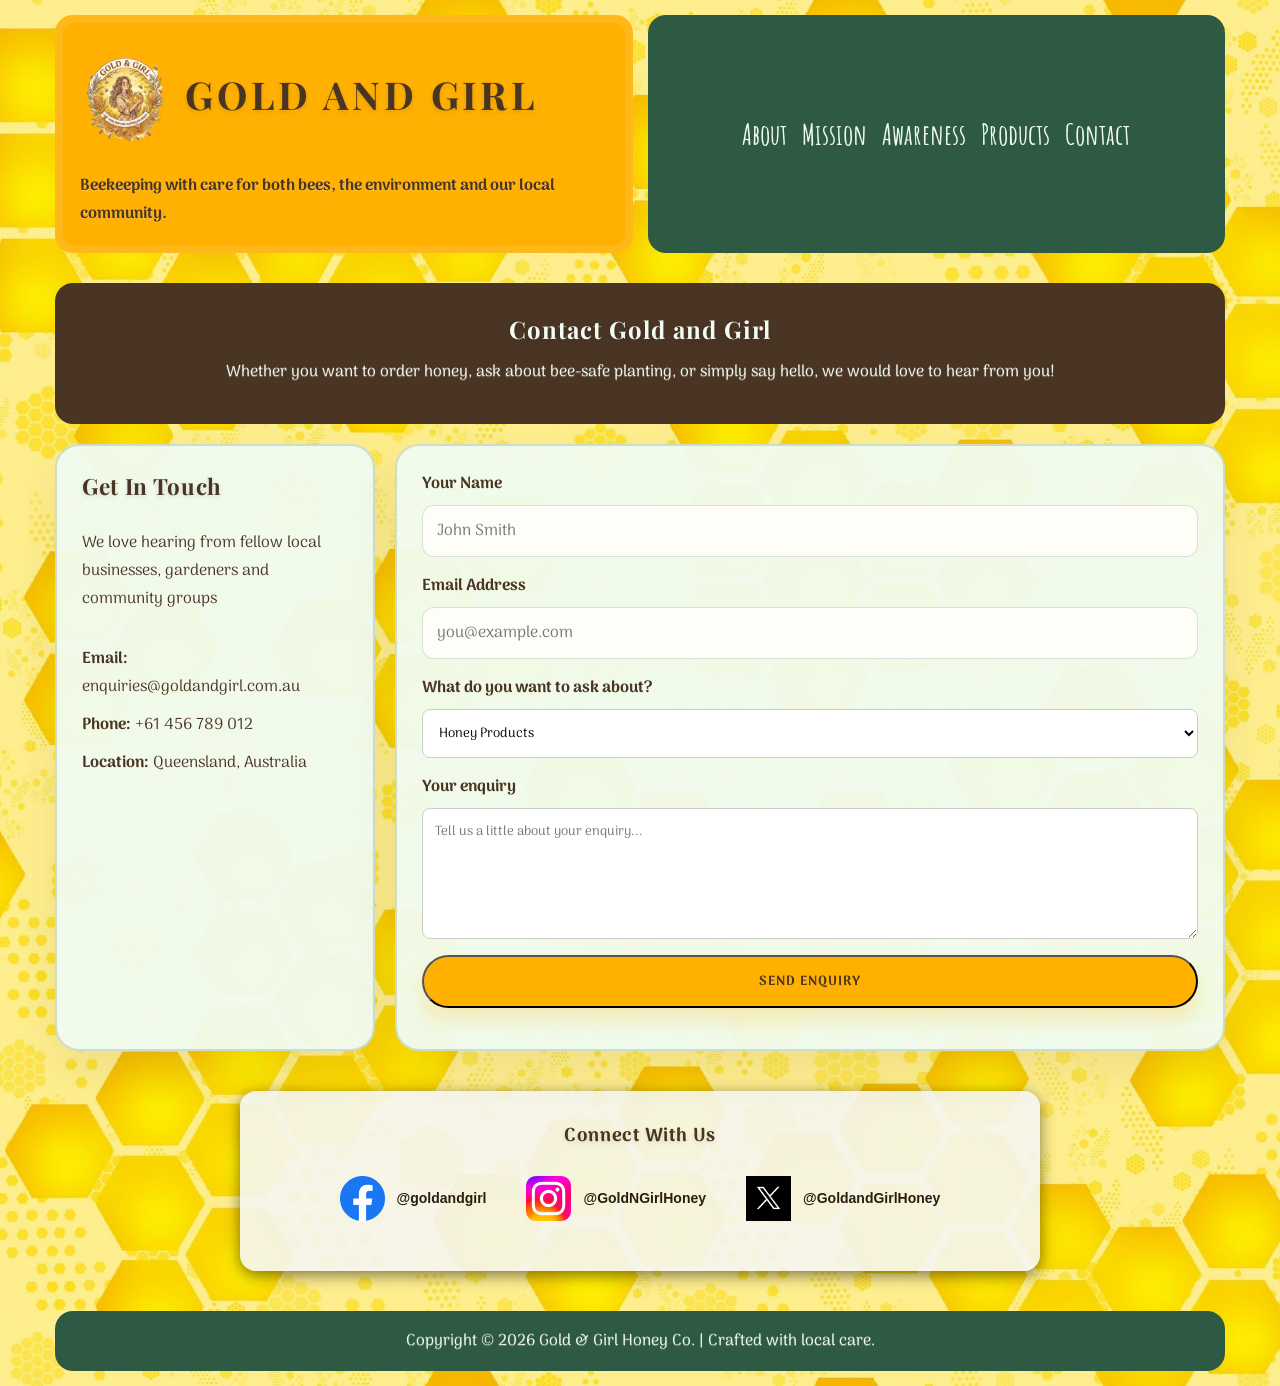
<file: contacts.html>
<!DOCTYPE html>
<html lang="en">
<head>
    <meta charset="UTF-8">
    <meta name="viewport" content="width=device-width, initial-scale=1.0">
    <title>Contact Gold and Girl</title>
    <link rel="stylesheet" href="style.css">
</head>
<body><!-- Titlee section/header -->
    <header class="main-header">
        <div class="header-title">
            <div class="logo-heading">
                <img src= "images/GoldNGirlLOGO.png" alt="Gold and Girl Logo" class="logo">
                <h1>Gold and Girl</h1>
            </div>
            <p> Beekeeping with care for both bees, the environment and our local community.</p>
        </div>
        <!-- Nav links -->
        <nav class ="header-links">
            <a href="index.html#about">About</a>
            <a href="index.html#mission">Mission</a>
            <a href="index.html#awareness">Awareness</a>
            <a href="index.html#products">Products</a>
            <a href="contacts.html">Contact</a><!-- New contact page (this page) -->
        </nav>
    </header>

    <main class="contacts-page">
        <section class="content-cta contact hero">
            <div>
                <h2>Contact Gold and Girl</h2>
                <p>Whether you want to order honey, ask about bee-safe planting, or simply say hello, we would love to hear from you!</p>
            </div>
        </section>

        <section class="contact-layout">
            <div class="contact-card contact-details">
                <h3>Get In Touch</h3><!-- contact layout-->
                <p>We love hearing from fellow local businesses, gardeners and community groups</p>
                <ul>
                    <li><strong>Email:</strong> enquiries@goldandgirl.com.au</li>
                    <li><strong>Phone:</strong> +61 456 789 012</li><!--all fictional info-->
                    <li><strong>Location:</strong> Queensland, Australia</li>
                </ul>
            </div>

            <div class="contact-card"><!-- the website web3forms just told me to paste this in my .html file-->
                 <form id="enquiry-form" class="contact-form" action="https://api.web3forms.com/submit" method="POST">

                    <input type="hidden" name="access_key" value="b2ed19f0-d632-40c3-b9b5-d496e8c6b7c5">
                        
                    <input type="hidden" name="redirect" value="">

                    <div class="form-row">
                        <label for="name">Your Name</label><!--website asking for name-->
                        <input id="name" name="name" type="text" placeholder="John Smith" required><!-- Grey faint placeholder text in the textboxes-->
                    </div>

                    <div class="form-row">
                        <label for="email">Email Address</label><!-- website asking for email -->
                        <input id="email" name="email" type="email" placeholder="you@example.com" required>
                    </div>

                    <div class="form-row"><!-- topic selection -->
                        <label for="topic">What do you want to ask about?</label>
                        <select id="topic" name="topic">
                            <option value="honey">Honey Products</option> <!--options-->
                            <option value="bees">Bee health and awareness</option>
                            <option value="order">Ordering or delivery</option>
                            <option value="other">Something else</option>
                        </select>
                    </div>

                    <div class="form-row"><!-- A 5 row wide textbox for extra info -->
                        <label for="message">Your enquiry</label>
                        <textarea id="message" name="message" rows="5" placeholder="Tell us a little about your enquiry..." required></textarea>
                    </div>

                        <button type="submit" class="btn">Send enquiry</button><!-- Submit button -->
                    <div id="form-message" class="form-message" role="status" aria-live="polite"></div>
                </form>
            </div>
        </section>
    </main>
<!-- Submit button -->
    <section class="socials-section">
        <h3>Connect With Us</h3>
        <div class="contact-socials">
            <a href="https://www.facebook.com" target="_blank" class="social-link-item"><!-- Clickable link-->

                <img src="images/Facebook_logo.png" alt="Facebook Icon">
                <span>@goldandgirl</span>
            </a>

            <a href="https://www.instagram.com" target="_blank" class="social-link-item"><!-- Clickable link-->
                <img src="images/Instagram_logo.png" alt="instagram logo">
                <span>@GoldNGirlHoney</span>
            </a>

            <a href="https://www.x.com" target="_blank" class="social-link-item"><!-- Clickable link-->
                <img src="images/Twitter_logo.jpg" alt="X logo">
                <span>@GoldandGirlHoney</span>
            </a>
        </div>
    </section>

    <footer class="main-footer"><!-- footer-->
        <p>Copyright © 2026 Gold & Girl Honey Co. | Crafted with local care. </p>
    </footer>

    <script>
        const form = document.getElementById('enquiry-form');
        const messageBox = document.getElementById('form-message');

        form.addEventListener('submit', function (event) {
            //inputs by the user
            const name = document.getElementById('name').value.trim();
            const email = document.getElementById('email').value.trim();
            const message = document.getElementById('message').value.trim();

            if (!name || !email || !message) {
                event.preventDefault();//stops emtpy forms from coming in
                messageBox.textContent = 'Please complete your name, email and enquiry before sending.';
                messageBox.className = 'form-message';
                return;
            }

            let topic = document.getElementById('topic').value;
            let topicLabel = 'enquiry';
    
            if (topic === 'honey'){//checks from line 67-70 to see if the topic was about honey
                topicLabel = 'honey order or product question';
            } else if (topic === 'bees') {//checks from line 67-70 to see if the topic was about bees
                topicLabel = 'bee health and awareness question';
            } else if (topic === 'order') {//checks from line 67-70 to see if the topic was about ordering
                topicLabel = 'ordering or delivery enquiry';
            }//if it's in the "other" category, then it doesnt need a line of text, just goes back to the default enquiry text in line 129

            messageBox.textContent = `Thanks ${name}! Your ${topicLabel} has been received. We will reply to ${email} shortly.`;
            messageBox.className = 'form-message success';
            
        });

    </script>

</body>
</html>
</file>
<file: style.css>
/* ========================================================================== */
/* 1. GOOGLE FONTS IMPORT                                                     */
/* ========================================================================== */
/* This line loads custom fonts from Google so the page text looks nicer. */
@import url('https://fonts.googleapis.com/css2?family=Amatic+SC:wght@700&family=Arima:wght@400;700&family=Playfair+Display:wght@600;700&display=swap');

/* ========================================================================== */
/* 2. BRAND COLOR VARIABLES                                                   */
/* ========================================================================== */
/* The :root selector is the top-level element that holds variables we can reuse. */
:root {
    /* These are named colors that we can use throughout t  he stylesheet. */
    --amber-flame: #FFB000;    /* A warm gold color for buttons and highlights. */
    --carrot-orange: #EA8D22;  /* A stronger orange used for hover and bright accents. */
    --deep-walnut: #4A3525;    /* A dark brown color for text and headings. */
    --mint-cream: #F1FBF1;     /* A soft pale background color for the page. */
    --hunter-green: #2E5A44;   /* A rich green for links and footer background. */
}

/* ========================================================================== */
/* 3. GLOBAL RESET & BASE STYLES                                              */
/* ========================================================================== */
/* This block sets simple base rules for all elements so layout is predictable. */
* {
    box-sizing: border-box; /* Make width and height include padding and border. */
    margin: 0;              /* Remove default browser margins around every element. */
    padding: 0;             /* Remove default browser padding from every element. */
}

html, body {
    min-height: 100%;      /* Ensure the page can grow at least to full screen height. */
}

body {
    font-family: 'Arima', 'Segoe UI', system-ui, sans-serif; /* Set the default text font for the page with strong fallbacks. */
    background-color: var(--mint-cream);        /* Use the soft background color from variables. */
    color: var(--deep-walnut);                  /* Use the dark brown color for normal text. */
    padding: 15px;                              /* Add some space around the page edges. */
    max-width: 1200px;                          /* Keep the page from becoming too wide. */
    margin: 0 auto;                             /* Center the page horizontally in the browser. */
    background-image: url('images/HexagonBackgroundPattern.jpg'); /* Add a decorative background image. */
    background-size: cover;                     /* Make the background image cover the full area. */
    background-position: center;                /* Center the background image. */
    background-repeat: no-repeat;               /* Do not repeat the background image. */
}

img {
    max-width: 100%;    /* Prevent image width from overflowing its container. */
    height: auto;       /* Keep image proportions correct when resized. */
    display: block;     /* Remove default inline spacing below images. */
}

button, .btn {
    font-family: 'Arima', system-ui, sans-serif; /* Use the same font for buttons and links styled as buttons. */
}

/* ========================================================================== */
/* 4. TYPOGRAPHY RULES                                                        */
/* ========================================================================== */
/* These rules control how headings and text appear on the page. */
h1, h2, h3, h4, h5, h6 {
    font-family: 'Playfair Display', Georgia, serif; /* Use a serif font for headings. */
    font-optical-sizing: auto;                       /* Let the browser choose the best font shape. */
    font-weight: 700;                               /* Make headings bold. */
    letter-spacing: 0.03em;                         /* Add a little space between letters. */
    text-shadow: 0 2px 5px rgba(0, 0, 0, 0.12);      /* Add a soft shadow for a lifted look. */
}

h1 {
    font-size: clamp(2.4rem, 4vw, 4rem); /* Make the main heading responsive to screen size. */
    line-height: 1.03;                    /* Control the spacing between lines in the heading. */
}

h2 {
    letter-spacing: 0.04em; /* Slightly more space between letters for section headings. */
}

p, span, li, a {
    font-family: 'Arima', system-ui, sans-serif; /* Use the body font for normal text and links. */
    line-height: 1.75;                            /* Increase line spacing for readability. */
}

p, li {
    text-shadow: 0 1px 1px rgba(255, 255, 255, 0.3); /* Light shadow to soften dark text on bright backgrounds. */
}

/* ========================================================================== */
/* 5. WIREFRAME LAYOUT STYLES                                                 */
/* ========================================================================== */

.main-header {
    display: flex;      /* Use flexible layout to place header items side by side. */
    flex-wrap: wrap;    /* Allow items to wrap onto a new line on smaller screens. */
    gap: 15px;          /* Add space between header items. */
    margin-bottom: 30px;/* Add space below the header. */
}

.header-title {
    flex: 1 1 320px;    /* Allow the title area to grow and shrink with the screen. */
    background-color: var(--amber-flame); /* Use the warm gold background color. */
    color: var(--deep-walnut);             /* Dark text on the golden background. */
    padding: 25px;                        /* Add internal spacing inside the box. */
    text-align: left;                     /* Align text to the left edge. */
    border-radius: 18px;                  /* Round the corners of the box. */
    box-shadow: inset 0 0 0 8px rgba(255, 255, 255, 0.1); /* Add a subtle inner outline. */
    display: flex;                        /* Use a vertical flex layout inside the title box. */
    flex-direction: column;               /* Stack the logo and text vertically. */
    gap: 12px;                            /* Add space between items in the box. */
}

.logo-heading {
    display: flex;      /* Place logo image and title side by side. */
    align-items: center;/* Center items vertically within the row. */
    gap: 15px;          /* Add space between the logo and the title. */
    flex-wrap: nowrap;  /* Keep the logo and title on the same line if possible. */
}

.header-title h1 {
    font-size: clamp(1.7rem, 3vw, 2.6rem); /* Make the heading resize on smaller screens. */
    margin: 0;                             /* Remove default spacing around the heading. */
    text-transform: uppercase;             /* Make the heading text all uppercase. */
    letter-spacing: 0.1em;                 /* Add extra spacing between letters. */
    white-space: nowrap;                   /* Prevent the heading from wrapping to a new line. */
}

.logo {
    display: block;       /* Make the logo behave like a block-level item. */
    max-width: 90px;      /* Keep the logo from growing too large. */
    margin: 0;            /* Remove any default margins. */
    flex-shrink: 0;       /* Prevent the logo from shrinking smaller than its size. */
}

.header-title p {
    margin-top: 10px;     /* Add space above the description text. */
    font-size: 1rem;      /* Use a normal readable size for the paragraph. */
    font-weight: 700;     /* Make the description text slightly bolder. */
}

.header-links {
    flex: 1 1 320px;      /* Allow the navigation box to grow and shrink too. */
    background-color: var(--hunter-green); /* Use the dark green background. */
    display: flex;        /* Use flex layout for the links. */
    justify-content: center; /* Center the links horizontally. */
    align-items: center;  /* Center the links vertically. */
    gap: 15px;            /* Add space between each link. */
    padding: 25px;        /* Add padding inside the navigation box. */
    border-radius: 18px;  /* Round the corners of the navigation box. */
}

.header-links a {
    font-family: 'Amatic SC', 'Segoe UI', system-ui, sans-serif; /* Use a handwritten-style font for the links with fallbacks. */
    font-size: 1.8rem;                    /* Make the navigation links larger. */
    font-weight: 700;                     /* Make the links bold. */
    color: var(--mint-cream);             /* Use pale text on the dark green background. */
    text-decoration: none;                /* Remove the underline from the links. */
    transition: color 0.2s ease;          /* Smoothly change the color on hover. */
}

.header-links a:hover {
    color: var(--carrot-orange); /* Change link color when the mouse moves over it. */
}

.hero-section {
    position: relative;                     /* Allow layered decorations inside this section. */
    overflow: hidden;                       /* Hide anything that spills outside the section edges. */
    background-color: rgba(241, 251, 241, 0.95); /* Light panel color for the hero area. */
    color: var(--deep-walnut);              /* Dark text color inside the hero area. */
    min-height: 260px;                      /* Give the hero section a minimum height. */
    display: flex;                          /* Use flex layout to center its content. */
    justify-content: center;                /* Center content horizontally. */
    align-items: center;                    /* Center content vertically. */
    text-align: center;                     /* Center the text inside. */
    padding: 40px 30px;                     /* Add padding inside the hero area. */
    border-radius: 18px;                    /* Round the corners of the hero section. */
    border: 3px solid var(--deep-walnut);   /* Add a dark border around the hero section. */
    box-shadow: 0 18px 36px rgba(74, 53, 37, 0.12); /* Add a soft shadow for depth. */
    margin-bottom: 30px;                    /* Add space below the hero section. */
}

.hero-section::before {
    content: '';
    /* This adds a decorative image behind the hero content. */
    position: absolute;
    right: -18%;
    top: 50%;
    width: 420px;
    height: 420px;
    transform: translateY(-50%) rotate(8deg);
    background: url('images/GoldAndGirlHoneyPic.jpg') center/contain no-repeat;
    opacity: 0.18;                           /* Make it very subtle. */
    filter: blur(0.7px);                     /* Slightly blur the decoration. */
    pointer-events: none;                    /* Prevent the decoration from catching mouse clicks. */
}

.hero-section > div {
    position: relative; /* Keep the hero text above the decorative background. */
    z-index: 1;         /* Ensure the text stays in front. */
}

.hero-section h2 {
    font-size: clamp(2.4rem, 4vw, 3.8rem); /* Make the hero headline scale with screen width. */
    margin-bottom: 18px;                  /* Add space below the headline. */
    text-transform: uppercase;            /* Make the headline all uppercase letters. */
    letter-spacing: 0.08em;               /* Slightly space out the letters. */
}

.hero-section p {
    max-width: 760px;     /* Limit the line length for easier reading. */
    margin: 0 auto 25px;  /* Center the paragraph and add space below it. */
    line-height: 1.85;    /* Make the text lines more readable. */
    letter-spacing: 0.01em;
}

.bee-flight-section,
.product-showcase {
    padding: 25px 0;      /* Add vertical space above and below these sections. */
    margin-bottom: 30px;  /* Add extra space below each section. */
}

.bee-flight-card,
.product-card {
    display: flex;        /* Use flex layout to position inner elements. */
    flex-wrap: wrap;      /* Allow content to wrap on narrow screens. */
    gap: 25px;            /* Add space between the card contents. */
    align-items: center;  /* Align content vertically within the card. */
    background-color: rgba(241, 251, 241, 0.95); /* Light card background. */
    border: 2px solid rgba(46, 90, 68, 0.18);    /* Soft border around the card. */
    border-radius: 24px;
    box-shadow: 0 18px 45px rgba(74, 53, 37, 0.08); /* Light shadow for depth. */
    padding: 25px;
    overflow: hidden;     /* Hide overflow from child elements. */
    position: relative;   /* Allow absolute-positioned decorations inside. */
    background-image: radial-gradient(circle at top left, rgba(255, 176, 0, 0.08), transparent 16%),
        radial-gradient(circle at bottom right, rgba(255, 212, 134, 0.08), transparent 22%);
    /* Very subtle gradient decoration in the card background. */
}

.bee-flight-card > * {
    position: relative;   /* Keep child items above any decorative background. */
    z-index: 1;           /* Ensure the text and video show in front. */
}

.product-card::before {
    content: '';
    position: absolute;
    right: -10px;
    bottom: -10px;
    width: 260px;
    height: 260px;
    background: url('images/GoldAndGirlHoneyPic.jpg') center/contain no-repeat;
    opacity: 0.12;
    transform: rotate(10deg);
    pointer-events: none;
    /* Decorative background image for product cards. */
}

.product-card > * {
    position: relative; /* Keep the card content above the decoration. */
    z-index: 1;
}

.product-grid {
    display: grid;                 /* Use a grid layout for the products. */
    grid-template-columns: repeat(3, minmax(240px, 1fr)); /* Three columns that shrink but never get smaller than 240px. */
    gap: 20px;                     /* Add space between product cards. */
    margin-top: 30px;              /* Add space above the product grid. */
}

.product-item {
    background-color: rgba(241, 251, 241, 0.98); /* Light background for the product card. */
    border: 2px solid rgba(46, 90, 68, 0.18);    /* Soft green border. */
    border-radius: 24px;                      /* Round the card corners. */
    padding: 22px;                            /* Add space inside the card. */
    box-shadow: 0 18px 30px rgba(74, 53, 37, 0.08); /* Soft drop shadow. */
    display: flex;                            /* Use flex so the card can stack content vertically. */
    flex-direction: column;                   /* Stack child elements top to bottom. */
    gap: 16px;                                /* Add space between child elements. */
}

.product-item-img {
    width: 100%;      /* Make the image fill the card width. */
    height: 180px;    /* Fix the image height so cards line up nicely. */
    object-fit: cover;/* Crop the image to fill the box without stretching. */
    border-radius: 18px; /* Round the image corners. */
}

.product-item h3 {
    margin: 0;        /* Remove default heading margin. */
    font-size: 1.4rem; /* Make the product title a little larger. */
}

.product-item ul {
    list-style: none; /* Remove default bullet styling from the list. */
    padding: 0;
    margin: 0;
    display: grid;    /* Use a grid so list items stack cleanly with gaps. */
    gap: 8px;         /* Add space between list items. */
}

.product-item li {
    position: relative; /* Allow a custom bullet to be positioned. */
    padding-left: 22px; /* Make room for the custom bullet. */
    line-height: 1.6;   /* Increase line spacing for readability. */
}

.product-item li::before {
    content: '•';         /* Add a custom bullet character before each item. */
    position: absolute;   /* Position it absolutely inside the list item. */
    left: 0;              /* Place it at the left edge. */
    color: var(--carrot-orange); /* Use the accent orange for the bullet. */
}

.product-note {
    margin-top: auto;      /* Push this note to the bottom of the card if space allows. */
    color: var(--deep-walnut);
    opacity: 0.8;          /* Make the note a little lighter than regular text. */
    font-size: 0.95rem;    /* Slightly smaller text for the note. */
}

.product-action {
    display: flex;         /* Arrange the price and button in a row. */
    align-items: center;   /* Align the price and button vertically. */
    justify-content: space-between; /* Put them at opposite ends of the row. */
    gap: 12px;             /* Add space between the price and button. */
    margin-top: 12px;      /* Add space above this action row. */
}

.price {
    font-weight: 700;      /* Make the price bold. */
    color: var(--deep-walnut); /* Use dark color for readability. */
    background: rgba(255, 176, 0, 0.08); /* Add a soft gold background. */
    padding: 8px 12px;     /* Give the price some padding. */
    border-radius: 12px;   /* Round the edges of the price badge. */
}

@media (max-width: 920px) {
    .product-grid {
        grid-template-columns: 1fr; /* On smaller screens, stack product cards vertically. */
    }
}

.bee-flight-text,
.product-copy {
    flex: 1; /* Allow text blocks to take up available space inside their containers. */
}

.bee-flight-text h2,
.product-copy h2 {
    margin-bottom: 15px; /* Add space below section headings. */
}

.bee-flight-text p,
.product-copy p {
    margin-bottom: 15px; /* Add space below paragraphs. */
    line-height: 1.7;    /* Make paragraph text easier to read. */
}

.product-card {
    flex-wrap: wrap; /* Allow product card content to wrap on narrow screens. */
}

.jar-img {
    width: min(100%, 400px); /* Limit jar image width to 400px but allow it to shrink. */
    border-radius: 24px;
    box-shadow: 0 15px 40px rgba(74, 53, 37, 0.14); /* Add a soft shadow to the jar image. */
}

.product-copy ul {
    list-style: none; /* Remove default bullet points from this list too. */
    padding: 0;
    margin: 0 0 18px;
    display: grid;
    gap: 10px;
}

.product-copy li {
    position: relative;
    padding-left: 24px; /* Add room for the custom bullet. */
    line-height: 1.7;
}

.product-copy li::before {
    content: '•';
    position: absolute;
    left: 0;
    color: var(--carrot-orange); /* Use the same orange bullet style. */
}

.btn {
    display: inline-block; /* Make the button behave like text but with block properties. */
    padding: 14px 28px;    /* Add space inside the button. */
    border-radius: 999px;  /* Make the button pill-shaped. */
    background-color: var(--amber-flame); /* Use the warm gold color for buttons. */
    color: var(--deep-walnut);            /* Dark text on the button. */
    text-decoration: none; /* Remove the underline from link buttons. */
    font-weight: 700;      /* Make button text bold. */
    letter-spacing: 0.08em;/* Add space between letters in button text. */
    text-transform: uppercase; /* Make button text uppercase. */
    box-shadow: 0 12px 20px rgba(255, 176, 0, 0.22); /* Soft glow around the button. */
    transition: transform 0.2s ease, background-color 0.2s ease, box-shadow 0.2s ease;
    /* Smooth transition for hover effects. */
}

.btn:hover {
    transform: translateY(-2px); /* Slightly lift the button when hovered. */
    background-color: var(--carrot-orange); /* Darken the button on hover. */
}

.btn-light {
    background-color: var(--mint-cream); /* A lighter button style with a pale background. */
    color: var(--deep-walnut);           /* Dark text for contrast. */
}

main {
    display: flex;        /* Use flex layout to stack the main content sections. */
    flex-direction: column;/* Stack sections vertically. */
    gap: 20px;            /* Add space between main sections. */
}
.content-cta.contact.hero p {
    max-width: 100%;      /* Gives the text more room to breathe horizontally */
    margin: 10px auto;   /* Centers the text block inside the brown banner */
    line-height: 1.5;    /* Makes the paragraph readable */
}
.content-about,
.content-cta {
    padding: 30px;        /* Add padding inside these content sections. */
    border-radius: 18px;  /* Round the corners of the sections. */
}

.content-about {
    background-color: var(--mint-cream); /* Use a pale background for these text sections. */
    border: 3px solid var(--hunter-green); /* Add a green border around the section. */
    color: var(--deep-walnut);            /* Use dark text. */
    display: grid;                        /* Use grid layout to place text and images side by side. */
    grid-template-columns: minmax(0, 1fr) minmax(240px, 360px); /* Two columns: text and image. */
    gap: 25px;                            /* Add space between the columns. */
    align-items: center;                  /* Align content vertically in the center. */
}

.content-about .about-text {
    text-align: left; /* Keep the about text aligned to the left side. */
}

.content-about h2 {
    margin-bottom: 15px; /* Add space under each section heading. */
}

.content-about p {
    margin-bottom: 15px; /* Add space below paragraphs. */
    line-height: 1.8;    /* Make paragraphs easier to read. */
}

.product-img {
    width: 100%;        /* Make the section image fill its column width. */
    border-radius: 18px; /* Round the image corners. */
    box-shadow: 0 10px 30px rgba(74, 53, 37, 0.15); /* Add a soft shadow around the image. */
}

.content-cta {
    background-color: var(--deep-walnut); /* Use a dark background for the call-to-action section. */
    color: var(--mint-cream);             /* Use pale text on the dark background. */
    text-align: center;                   /* Center the content inside. */
}

.content-cta h2 {
    margin-bottom: 15px; /* Add space under the call-to-action heading. */
}

.content-cta p {
    margin-bottom: 20px; /* Add space below call-to-action paragraphs. */
    max-width: 820px;    /* Limit line length for readability. */
    margin-left: auto;   /* Center the paragraph block. */
    margin-right: auto;  /* Center the paragraph block. */
    line-height: 1.8;
}

.product-video {
    width: min(100%, 560px); /* Make the video responsive up to 560px wide. */
    border-radius: 24px;     /* Round the video corners. */
    box-shadow: 0 18px 40px rgba(74, 53, 37, 0.14); /* Add a soft shadow under the video. */
}



.main-footer {
    background-color: var(--hunter-green); /* Use the dark footer background color. */
    color: var(--mint-cream);             /* Make footer text light. */
    min-height: 60px;                     /* Give the footer a minimum height. */
    display: flex;                        /* Use flex layout to center content. */
    justify-content: center;              /* Center the footer text horizontally. */
    align-items: center;                  /* Center the footer text vertically. */
    padding: 15px;                        /* Add padding inside the footer. */
    border-radius: 18px;                  /* Round the footer corners too. */
    margin-top: 30px;                     /* Add space above the footer. */
}

.contact-page {
    display: flex;        /* Use flex layout to arrange contact form and info side by side. */
    flex-wrap: wrap;      /* Allow content to wrap on smaller screens. */
    gap: 50px;            /* Add space between the two main sections. */
    padding: 30px;        /* Add padding inside the contact page section. */
    background-color: var(--mint-cream); /* Use a light background for the contact page. */
    border-radius: 18px;  /* Round the corners of the contact page section. */
    border: 3px solid var(--hunter-green); /* Add a green border around the contact page section. */
}

.socials-section {
    background-color: rgba(245, 247, 242, 0.9);
    border-radius: 16px;
    padding: 30px;
    margin: 40px auto;
    max-width: 800px;
    text-align: center;
    box-shadow: 0 4px 15px rgba(0,0,0,0.5);
}

.socials-section h3 {
    margin-top: 0;
    margin-bottom: 25px;
    color: #4a3319;
    font-family: inherit;
    
}

.contact-socials {
    display: flex;        /* Use flex layout for social links. */
    gap: 30px;            /* Add space between social icons. */
    justify-content: center; /* Center the social links horizontally. */
    margin: 20px 0;     /* Add space above the social links. */
    gap: 40px;
    align-items: center;
    flex-wrap: wrap;
}

.social-link-item {
    display: flex;
    flex-direction: row;
    align-items: center;
    gap: 12px;
    text-decoration: none;
}

.social-link-item img {
    width: 55px;
    height: 55px;
    object-fit: contain;
    transition: transform 0.2 ease;

}

.social-link-item span {
    font-size: 14px;
    font-weight: bold;
    color: #2b1d0c;
    font-family: sans-serif;
}

.social-link-item:hover img {
    transform: scale(1.1);
}

.social-link-item:hover span{
    text-decoration: underline;
}

.contact-form input,
.contact-form select,
.contact-form textarea {
    width: 100%;
    padding: 12px;
    border: 1px solid #ccc;
    border-radius: 8px;
    font-family: inherit;
    box-sizing: border-box;
    background-color: #fff;
}

.contact-form textarea{
    resize: vertical;
    min-height: 120px;
}



.contact-socials img {
    width: 45px;
    height: 45px;
    object-fit: contain;
    transition: transform 0.2 ease;
}

.contact-socials a:hover img {
    transform: scale(1.1);
}

.contact-hero{
    background-color: var(--deep-walnut);
        color: var(--mint-cream);
    text-align: center;
    padding: 30px;
    border-radius: 18px;
}

.contact-layout {
    display: grid;
    align-items: stretch;   
    grid-template-columns: minmax(250px, 320px) minmax(0, 1fr);
        gap: 20px;
}

.contact-card {
    background-color: rgba(241, 251, 241, 0.95); /* Light card background for contact info. */
    border: 2px solid rgba(46, 90, 68, 0.18);    /* Soft border around the card. */
    border-radius: 24px;                      /* Round the corners of the card. */
    box-shadow: 0 18px 45px rgba(74, 53, 37, 0.08); /* Light shadow for depth. */
    padding: 25px;
    display: flex;
    flex-direction: column;
    gap: 16px;
}

.contact-details h3 {
    margin-bottom: 12px;        /* Remove default heading margin. */
    font-size: 1.4rem; /* Make the contact detail title a little larger. */
}

.contact-details p {
    margin-bottom: 16px;                  /* Remove default paragraph margin. */
}

.contact-details ul {
    list-style: none; /* Remove default bullet styling from the list. */
    padding: 0;
    margin: 0;
    display: grid;    /* Use a grid so list items stack cleanly with gaps. */
    gap: 10px;         /* Add space between list items. */
}

.contact-form {
    display: flex;        /* Use flex layout to arrange form fields vertically. */
    flex-direction: column; /* Stack form fields on top of each other. */
    gap: 16px;            /* Add space between form fields. */
}

.form-row{
    display: flex;        /* Use flex layout to arrange label and input side by side. */
    flex-direction: column; /* Stack label and input vertically on smaller screens. */
    gap: 8px;             /* Add space between label and input. */
}

.form-row label {
    font-weight: 700;     /* Make the label text bold. */
    color: var(--deep-walnut); /* Use dark color for labels. */
}

.form-row input,
.form-row textarea
.form-row select {
    padding: 12px 14px;        /* Add padding inside input fields. */
    border-radius: 12px;   /* Round the corners of input fields. */
    border: 1px solid rgba(46, 90, 68, 0.18); /* Soft border around input fields. */
    font-family: 'Arima', system-ui, sans-serif; /* Use the same font for inputs. */
    font-size: 1rem;      /* Set a readable font size for inputs. */
    background-color: #fffdf8; /* Light background for input fields. */
}

.form-row textarea {
    min-height: 120px;    /* Ensure the textarea is tall enough for multiple lines. */
    resize: vertical;     /* Allow users to resize the textarea vertically only. */
}

.form-message.success {
    color: var(--hunter-green); /* Use green color for success messages. */
    font-weight: 700;           /* Make the success message bold. */
}


@media (max-width: 920px) {
    .product-grid {
        grid-template-columns: 1fr; /* Stack products vertically on narrower screens. */
    }
    .bee-flight-card,
    .product-card {
        flex-direction: column; /* Stack card contents vertically on smaller screens. */
    }
    .contact-layout {
        grid-template-columns: 1fr; /* Stack contact form and info vertically on smaller screens. */
    }
}


/* 
 * NOTE: Code was written by me. 
 * Comments generated with AI assistance (ChatGPT/Copilot/etc.) 
 * for clarity and documentation purposes for my school assignment.
 */
</file>
